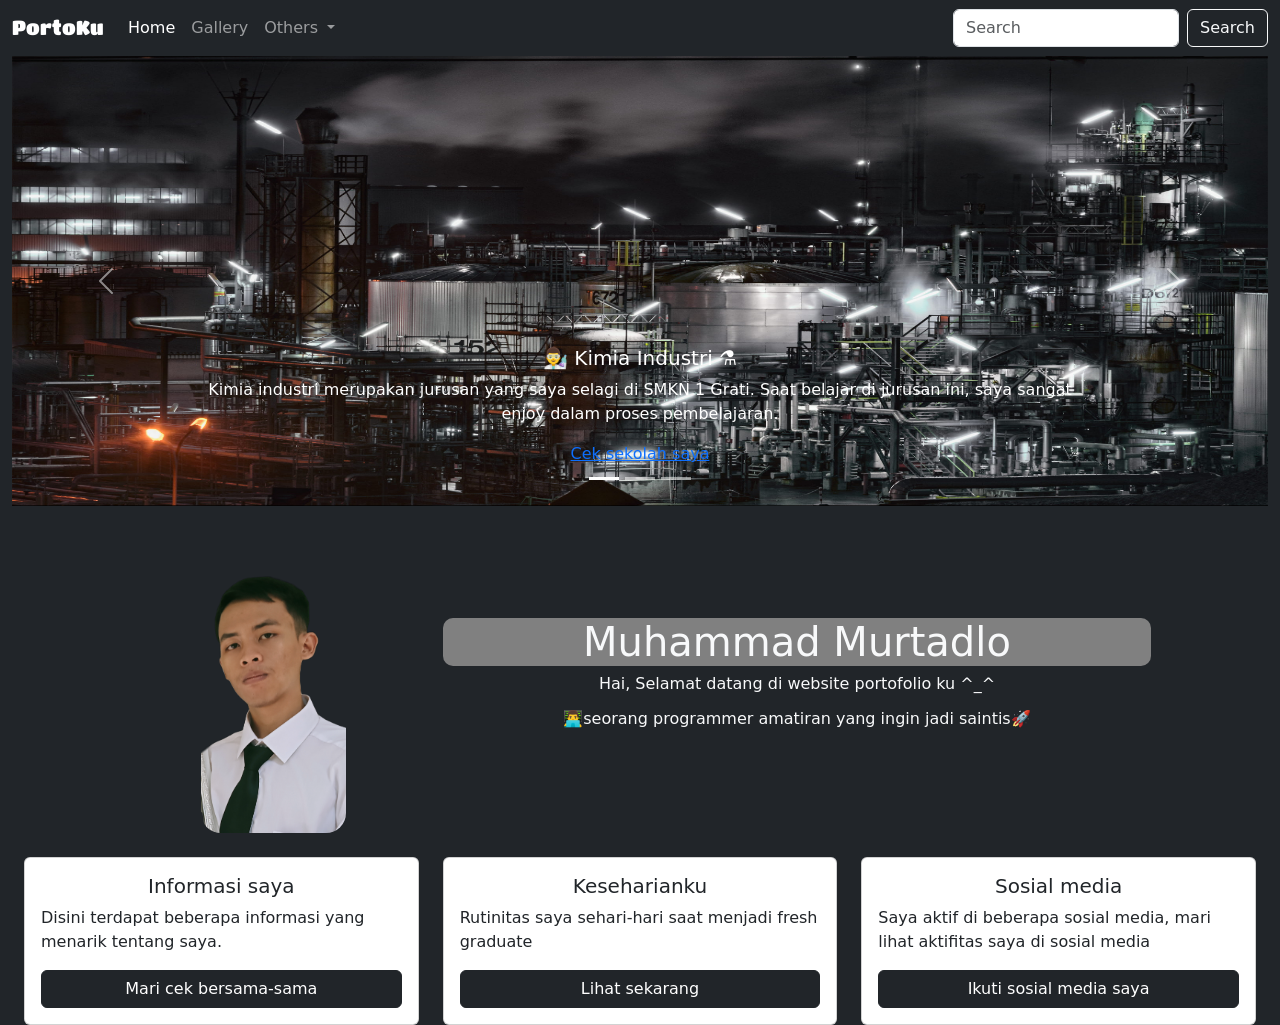
<file: index.html>
<!DOCTYPE html>
<html lang="en">
<head>
    <meta charset="UTF-8">
    <meta http-equiv="X-UA-Compatible" content="IE=edge">
    <meta name="viewport" content="width=device-width, initial-scale=1.0">
    <link rel="stylesheet" href="/assets/style.css">
    <link href="https://cdn.jsdelivr.net/npm/bootstrap@5.1.3/dist/css/bootstrap.min.css" rel="stylesheet" integrity="sha384-1BmE4kWBq78iYhFldvKuhfTAU6auU8tT94WrHftjDbrCEXSU1oBoqyl2QvZ6jIW3" crossorigin="anonymous">
    <title>Tadho - Homepage</title>
</head>
<body>
    <nav class="navbar navbar-expand-lg navbar-dark bg-dark text-light sticky-top">
        <div class="container-fluid">
          <a class="navbar-brand text1" href="/index.html">PortoKu</a>
          <button class="navbar-toggler" type="button" data-bs-toggle="collapse" data-bs-target="#navbarSupportedContent" aria-controls="navbarSupportedContent" aria-expanded="false" aria-label="Toggle navigation">
            <span class="navbar-toggler-icon"></span>
          </button>
          <div class="collapse navbar-collapse" id="navbarSupportedContent">
            <ul class="navbar-nav me-auto mb-2 mb-lg-0">
              <li class="nav-item">
                <a class="nav-link active" aria-current="page" href="/">Home</a>
              </li>
              <li class="nav-item">
                <a class="nav-link" href="gallery">Gallery</a>
              </li>
              <li class="nav-item dropdown">
                <a class="nav-link dropdown-toggle" href="#" id="navbarDropdown" role="button" data-bs-toggle="dropdown" aria-expanded="false">
                  Others
                </a>
                <ul class="dropdown-menu" aria-labelledby="navbarDropdown">
                  <li><a class="dropdown-item" href="/contact">Contac</a></li>
                  <li><a class="dropdown-item" href="/about">About</a></li>
                  <li><hr class="dropdown-divider"></li>
                  <li><a class="dropdown-item" href="/sosmed">Sosmed</a></li>
                </ul>
              </li>

            </ul>
            <form class="d-flex">
              <input class="form-control me-2" type="search" placeholder="Search" aria-label="Search">
              <button class="btn btn-outline-light" type="submit">Search</button>
            </form>
          </div>
        </div>
      </nav>
<!--first layout start-->
      <div class="container-fluid bg-dark text-light" style="height: 100%">
        <!--carousel image-->
        <div id="carouselExampleCaptions" class="carousel slide" data-bs-ride="carousel">
          <div class="carousel-indicators">
            <button type="button" data-bs-target="#carouselExampleCaptions" data-bs-slide-to="0" class="active" aria-current="true" aria-label="Slide 1"></button>
            <button type="button" data-bs-target="#carouselExampleCaptions" data-bs-slide-to="1" aria-label="Slide 2"></button>
            <button type="button" data-bs-target="#carouselExampleCaptions" data-bs-slide-to="2" aria-label="Slide 3"></button>
          </div>
          <div class="carousel-inner ">
            <div class="carousel-item active no-padding" >
              <img src="assets/wallpaperflare.com_wallpaper.jpg" class="d-block w-100" alt="kimia" style="height: 450px;">
              <div class="carousel-caption " >
                <h5>👨‍🔬 Kimia Industri ⚗️</h5>
                <p>Kimia industri merupakan jurusan yang saya selagi di SMKN 1 Grati. Saat belajar di jurusan ini, saya sangat enjoy dalam proses pembelajaran.</p>
                <a href="https://bkksmknegeri1grati.com/">Cek sekolah saya</a>
              </div>
            </div>
            <div class="carousel-item">
              <img src="assets/spacex-uj3hvdfQujI-unsplash.jpg" class="d-block w-100" alt="sains-fisika" style="height: 450px;">
              <div class="carousel-caption ">
                <h5>🚀 Sains 🔭</h5>
                <p>Saya sangat suka dengan sains. Saya mempelajari sains melalui media sosial seperti instagram dan youtube, juga di forum online seperti discord dan quora.</p>
              </div>
            </div>
            <div class="carousel-item">
              <img src="assets/fotis-fotopoulos-DuHKoV44prg-unsplash.jpg" class="d-block w-100" alt="pemrograman" style="height: 450px;">
              <div class="carousel-caption ">
                <h5>🖥️ Programming 👨‍💻</h5>
                <p>Programming adalah salah satu hobi baru saya selain mempelajari sains. Saya mempelajari ini secara otodidak dari youtube dan webLearning</p>
              </div>
            </div>
          </div>
          <button class="carousel-control-prev" type="button" data-bs-target="#carouselExampleCaptions" data-bs-slide="prev">
            <span class="carousel-control-prev-icon" aria-hidden="true"></span>
            <span class="visually-hidden">Previous</span>
          </button>
          <button class="carousel-control-next" type="button" data-bs-target="#carouselExampleCaptions" data-bs-slide="next">
            <span class="carousel-control-next-icon" aria-hidden="true"></span>
            <span class="visually-hidden">Next</span>
          </button>
        </div>
      
          <!--end of carousel image-->
          <div class="container-fluid bg-dark text-light no-padding" style="height: 100%;">
            <div class="row text-center align-items-center">
              <div class="col-sm-1"></div>
              <div class="col-sm-3 g-4 no-padding responsive" style="text-align: center;">
                <img src="/assets/Picsart_22-06-26_13-22-27-195.png" alt="Muhammad Murtadlo" style="width: 50%; height: 50%; border-radius: 20px;"> 
               </div>
              <div class="col-sm-7 g-4" style="text-align: center;">
               <h1 style="background-color: grey; border-radius:10px;">Muhammad Murtadlo  </h1>
               <h6 style="text-align: center;">
                <p>Hai, Selamat datang di website portofolio ku ^_^</p>
                <p>👨‍💻seorang programmer amatiran yang ingin jadi saintis🚀</p>
                </h6>
              </div>
              <div class="col-1"></div>
    
              
          </div>
        
        <div class="row text-dark">
          <div class="col-sm-4 g-4">
            <div class="card">
              <div class="card-body">
                <h5 class="card-title text-center">Informasi saya</h5>
                <p class="card-text">Disini terdapat beberapa informasi yang menarik tentang saya. </p>
                <a href="/gallery" class="btn btn-dark d-block">Mari cek bersama-sama</a>
              </div>
            </div>
          </div>
          <div class="col-sm-4 g-4">
            <div class="card">
              <div class="card-body">
                <h5 class="card-title text-center">Keseharianku</h5>
                <p class="card-text">Rutinitas saya sehari-hari saat menjadi fresh graduate</p>
                <a href="/gallery" class="btn btn-dark d-block">Lihat sekarang</a>
              </div>
            </div>
          </div>
          <div class="col-sm-4 g-4">
            <div class="card">
              <div class="card-body">
                <h5 class="card-title text-center">Sosial media</h5>
                <p class="card-text">Saya aktif di beberapa sosial media, mari lihat aktifitas saya di sosial media</p>
                <a href="https://www.instagram.com/tdh.schwarzen/" class="btn btn-dark d-block">Ikuti sosial media saya</a>
              </div>
            </div>
          </div>
        </div>
      <div>
<!--first layout end-->        
      
    <script src="https://cdn.jsdelivr.net/npm/bootstrap@5.1.3/dist/js/bootstrap.bundle.min.js" integrity="sha384-ka7Sk0Gln4gmtz2MlQnikT1wXgYsOg+OMhuP+IlRH9sENBO0LRn5q+8nbTov4+1p" crossorigin="anonymous"></script>
    
</body>
</html>
</file>
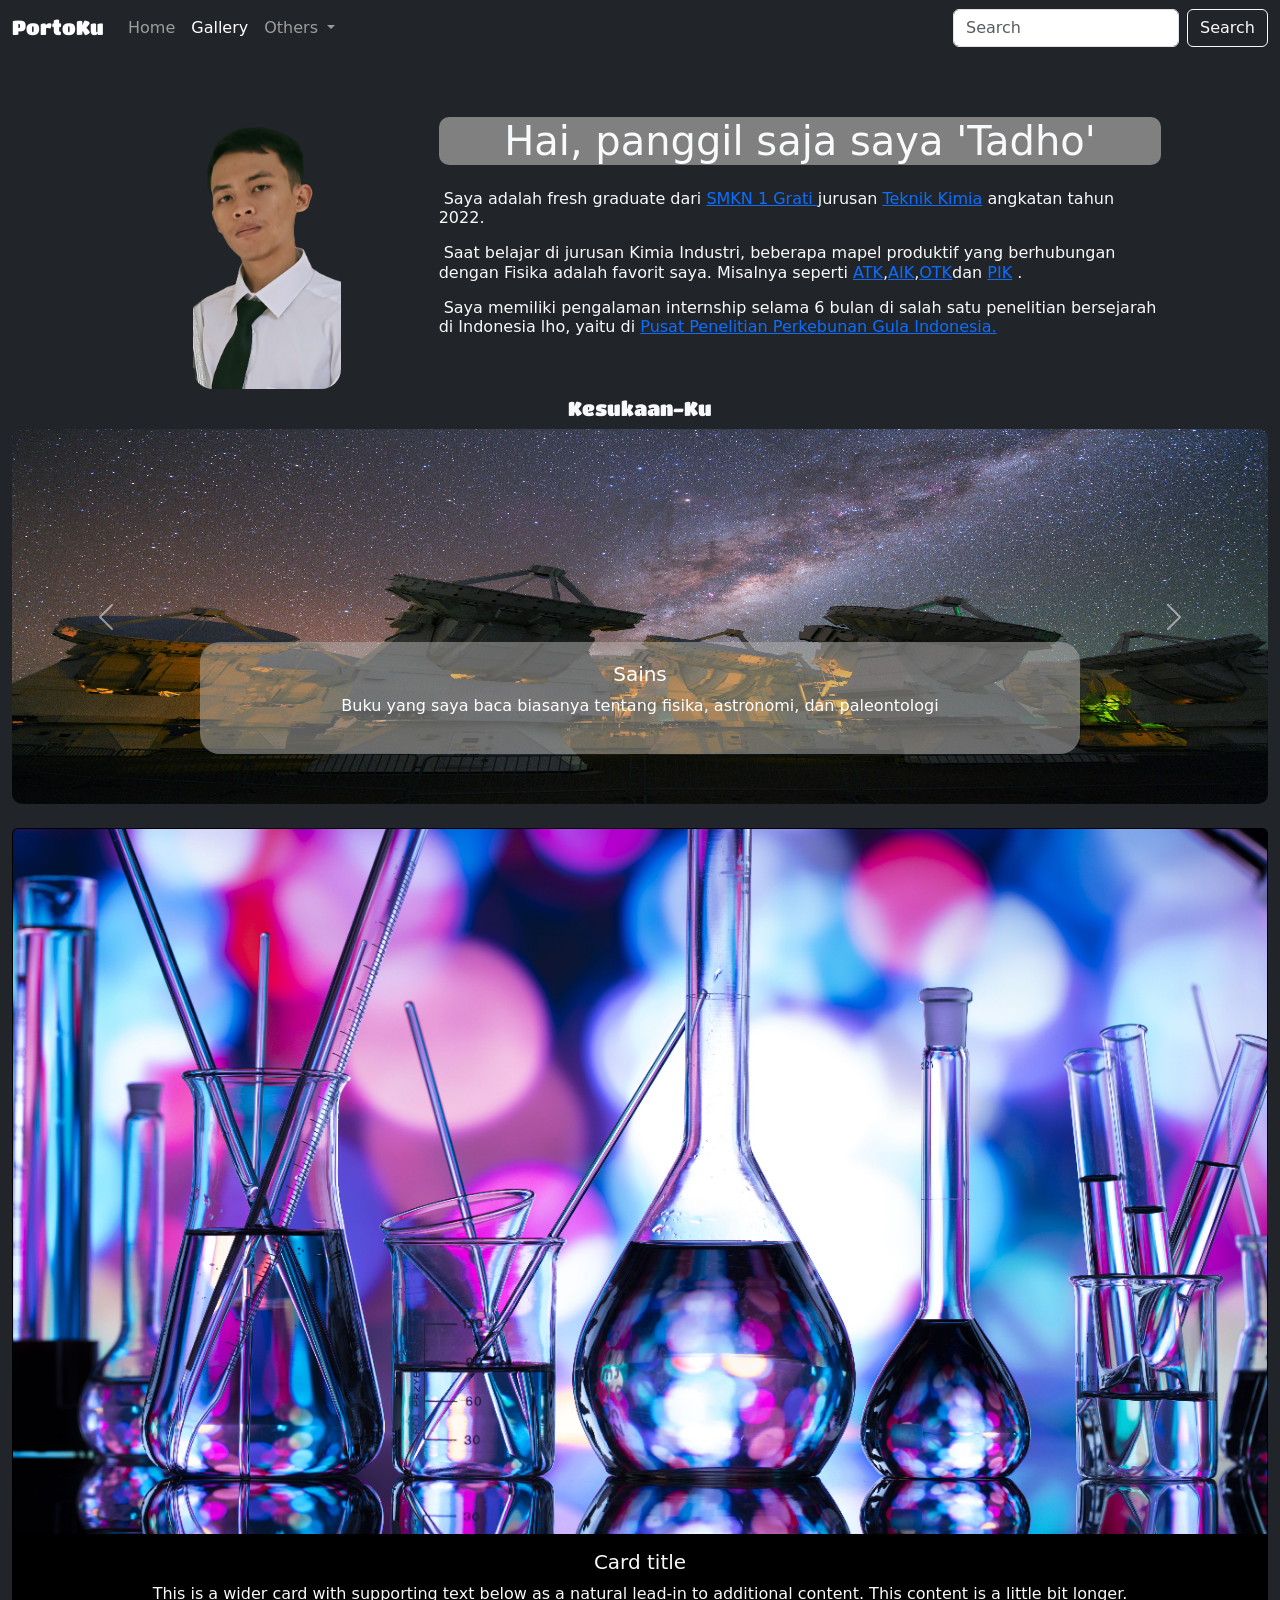
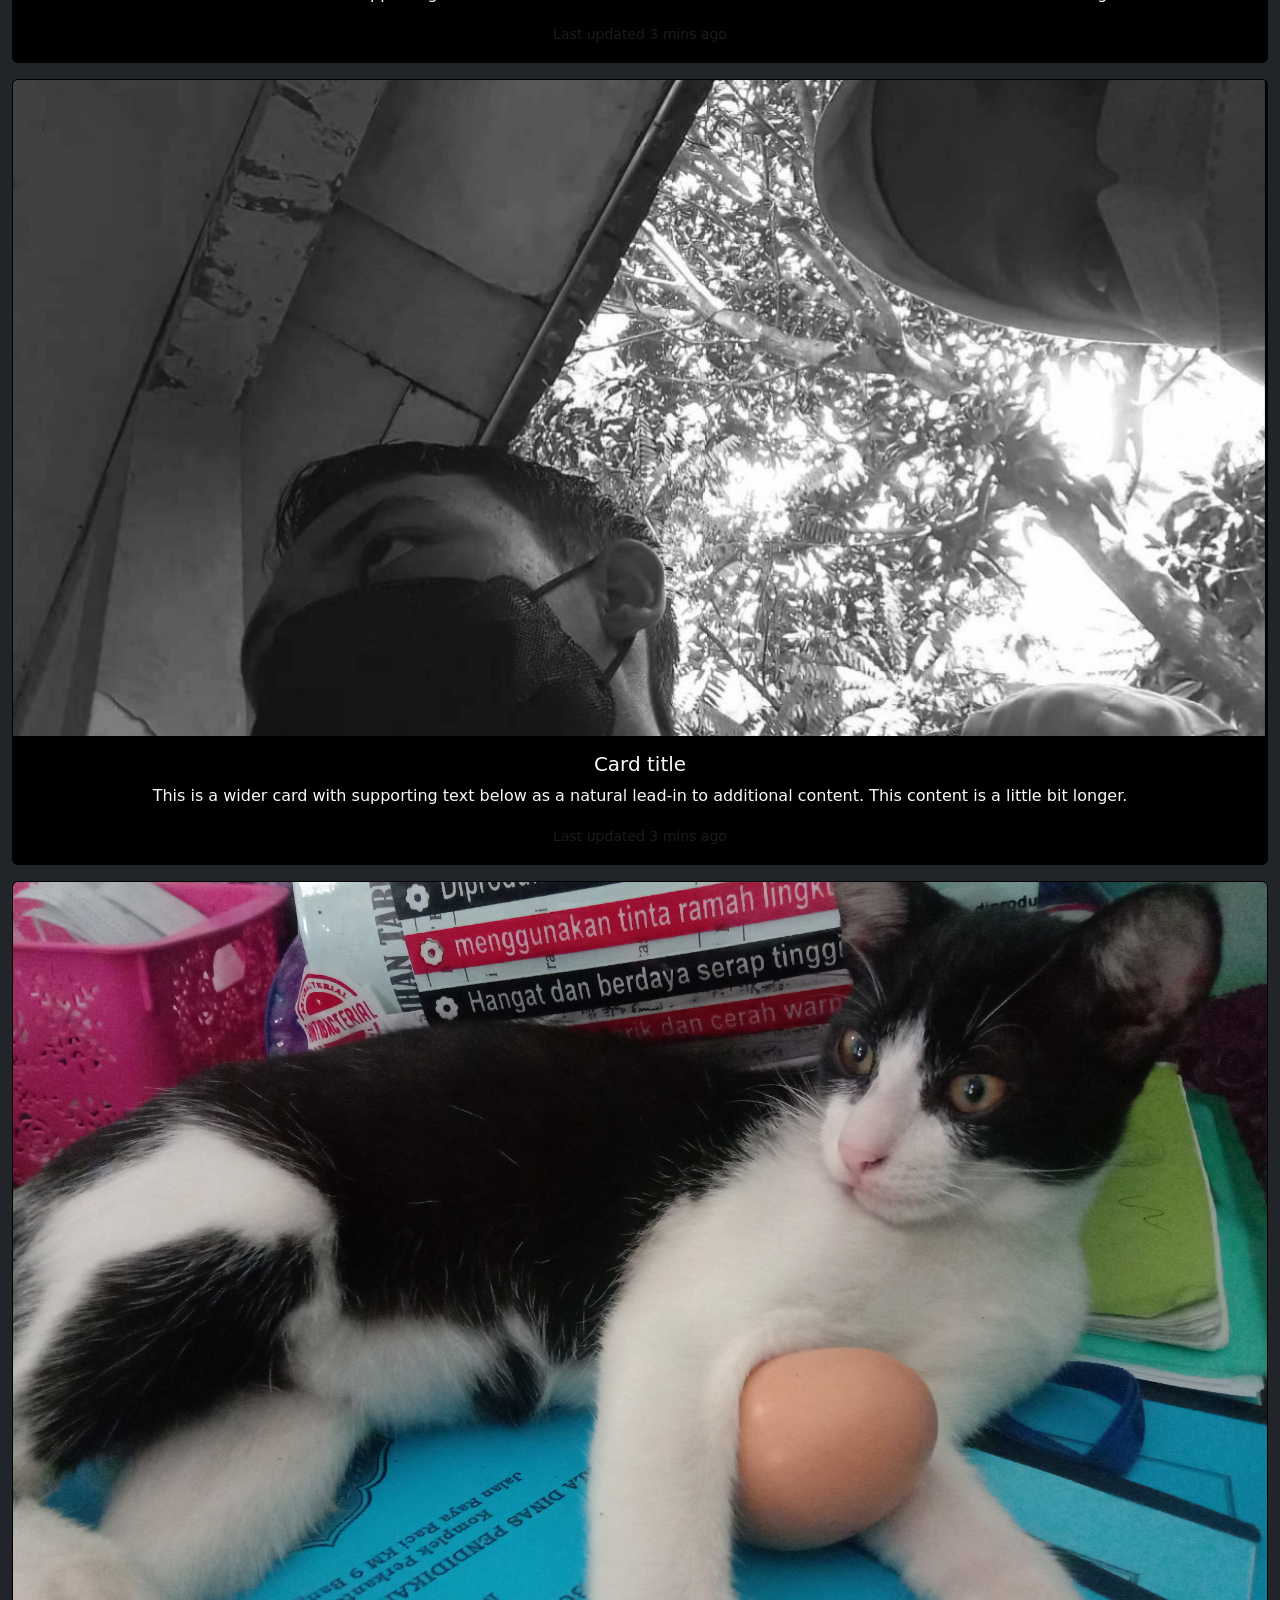
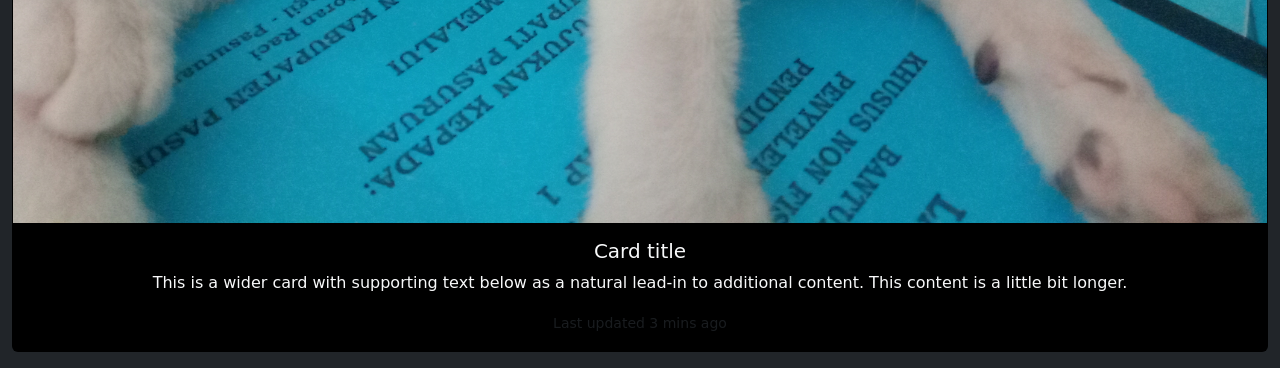
<file: gallery/index.html>
<!DOCTYPE html>
<html lang="en">
<head>
    <meta charset="UTF-8">
    <meta http-equiv="X-UA-Compatible" content="IE=edge">
    <meta name="viewport" content="width=device-width, initial-scale=1.0">
    <link rel="stylesheet" href="/assets/style.css">
    <link href="https://cdn.jsdelivr.net/npm/bootstrap@5.1.3/dist/css/bootstrap.min.css" rel="stylesheet" integrity="sha384-1BmE4kWBq78iYhFldvKuhfTAU6auU8tT94WrHftjDbrCEXSU1oBoqyl2QvZ6jIW3" crossorigin="anonymous">
    <title>Tadho - Homepage</title>
</head>
<body>
    
  <nav class="navbar navbar-expand-lg navbar-dark bg-dark text-light sticky-top">
    <div class="container-fluid">
      <a class="navbar-brand text1" href="/index.html">PortoKu</a>
      <button class="navbar-toggler" type="button" data-bs-toggle="collapse" data-bs-target="#navbarSupportedContent" aria-controls="navbarSupportedContent" aria-expanded="false" aria-label="Toggle navigation">
        <span class="navbar-toggler-icon"></span>
      </button>
      <div class="collapse navbar-collapse" id="navbarSupportedContent">
        <ul class="navbar-nav me-auto mb-2 mb-lg-0">
          <li class="nav-item">
            <a class="nav-link" aria-current="page" href="/">Home</a>
          </li>
          <li class="nav-item">
            <a class="nav-link active" href="/gallery">Gallery</a></li>
            
          </li>
          <li class="nav-item dropdown">
            <a class="nav-link dropdown-toggle" href="#" id="navbarDropdown" role="button" data-bs-toggle="dropdown" aria-expanded="false">
              Others
            </a>
            <ul class="dropdown-menu" aria-labelledby="navbarDropdown">
              <li><a class="dropdown-item" href="/contact">Contac</a></li>
              <li><a class="dropdown-item" href="/about">about</a><li>
              <li><hr class="dropdown-divider"></li>
              <li><a class="dropdown-item" href="/sosmed">Sosmed</a></li>
            </ul>
          </li>

        </ul>
        <form class="d-flex">
          <input class="form-control me-2" type="search" placeholder="Search" aria-label="Search">
          <button class="btn btn-outline-light" type="submit">Search</button>
        </form>
      </div>
    </div>
  </nav>
<!--first layout start-->
      <div class="container-fluid bg-dark text-light no-padding" style="height: 100%;">
        <div class="row text-center align-items-center">
          <div class="col-sm-1"></div>
          <div class="col-sm-3 g-4 no-padding" style="text-align: center;">
            <img src="/assets/Picsart_22-06-26_13-22-27-195.png" alt="my img" style="width: 50%; height: 50%; border-radius: 20px;"> 
           </div>
          <div class="col-sm-7 g-4" style="text-align: center;">
           <h1 style="background-color: grey; border-radius:10px;">Hai, panggil saja saya 'Tadho'  </h1>
           <h6 class="mt-4" style="text-align: start;">
             <p style="text-indent: 5px;">Saya adalah fresh graduate dari <a href="https://bkksmknegeri1grati.com/"> SMKN 1 Grati </a> jurusan <a href="https://smkn2cmi.sch.id/kimia/#:~:text=Teknik%20Kimia%20Industri%20adalah%20Program,dll.%20Lulusan%20Teknik%20Kimia%20Industri"> Teknik Kimia</a> angkatan tahun 2022.</p>
             <p style="text-indent: 5px;">Saat belajar di jurusan Kimia Industri, beberapa mapel produktif yang berhubungan dengan Fisika adalah favorit saya. Misalnya seperti <a href="https://lms.akprind.ac.id/course/info.php?id=209">ATK</a>,<a href="https://indrawibawads.wordpress.com/bahan-kuliah-teknik-kimia/alat-industri-kimia-aik/">AIK</a>,<a href="https://radiks.wordpress.com/2010/09/15/operasi-teknik-kimia/">OTK</a>dan <a href="http://repository.lppm.unila.ac.id/12925/1/Yuli%20Darni_PIK_Hibah%20Dikti_2019.pdf">PIK</a> . </p>
             <P style="text-indent: 5px;">Saya memiliki pengalaman internship selama 6 bulan di salah satu penelitian bersejarah di Indonesia lho, yaitu di <a href="https://p3gi.co.id/">Pusat Penelitian Perkebunan Gula Indonesia.</a></P>
            </h6>
          </div>
          <div class="col-1"></div>

          
      </div>
      <!--firs carousel img-->
      
        <div class="row align-items-center ml-4 mt-2">
           <div class="col-12 text-center" >
            <h3 class="text1 text-light">Kesukaan-Ku </h3> 
            <div id="carouselExampleFade" class="carousel slide carousel-fade mt-2" data-bs-ride="carousel" >
              <div class="carousel-inner col-10" style="border-radius: 10px;" >
                <div class="carousel-item active no-padding" >
                  <img src="/assets/satellite.jpg" class="d-block w-100" alt="telescpe" style="height: 375px;">
                  <div class="carousel-caption " style="bottom: 50px; background-color: rgba(179, 178, 178, 0.514);border-radius: 20px;">
                    <h5> Sains </h5>
                    <p>Buku yang saya baca biasanya tentang fisika, astronomi, dan paleontologi</p>
                  </div>
                </div>
                
                <div class="carousel-item no-padding" >
                  <img src="/assets/kucingmager.jpg" class="d-block w-100" alt="kucingku" style="height: 375px;">
                  <div class="carousel-caption text-dark" style="bottom: 50px;background-color: rgba(179, 178, 178, 0.514);border-radius: 20px;">
                    <h5> Kucing </h5>
                    <p>Kucing adalah hewan yang suka mager-mageran dan terkadang lucu</p>
                  </div>
                </div>
                <div class="carousel-item no-padding" >
                  <img src="/assets/IMG_20220626_173148.JPG" class="d-block w-100" alt="me&fika♡" style="height: 375px;">
                  <div class="carousel-caption text-light" style=" background-color: rgba(179, 178, 178, 0.514);border-radius: 20px; bottom: 50px;">
                    <h5> Dirinya </h5>
                    <p>Kesukaan ku adalah saat-saat bersama <a href="https://tado3002.github.io/tado-project/cobadipencet.html">dirinya</a></p>
                  </div>
                </div>
                <div class="carousel-item no-padding" >
                  <img src="/assets/348629.jpg" class="d-block w-100" alt="tankT90" style="height: 375px;">
                  <div class="carousel-caption text-dark" style="bottom: 50px;background-color: rgba(179, 178, 178, 0.514);border-radius: 20px;">
                    <h5> Teknologi militer </h5>
                    <h6><p>Saya suka membaca atau menonton chanel di youtube tentang mekanisme suatu teknologi militer</p><h6>
                  </div>
                </div>
              </div>
              <button class="carousel-control-prev" type="button" data-bs-target="#carouselExampleFade" data-bs-slide="prev">
                <span class="carousel-control-prev-icon" aria-hidden="true"></span>
                <span class="visually-hidden">Previous</span>
              </button>
              <button class="carousel-control-next" type="button" data-bs-target="#carouselExampleFade" data-bs-slide="next">
                <span class="carousel-control-next-icon" aria-hidden="true"></span>
                <span class="visually-hidden">Next</span>
              </button>
            </div>
          <div>
        </div>
        <div class="card mb-3 bg-black cols-lg-6 mt-4">
          <img src="/assets/wallpaperbetter.com_1366x768.jpg" class="card-img-top" alt="..." style="height: fit-content;">
          <div class="card-body text-light">
            <h5 class="card-title">Card title</h5>
            <p class="card-text">This is a wider card with supporting text below as a natural lead-in to additional content. This content is a little bit longer.</p>
            <p class="card-text"><small class="text-muted">Last updated 3 mins ago</small></p>
          </div>
        </div>
        <div class="card mb-3 bg-black cols-lg-6">
          <img src="/assets/IMG_20220626_173148.JPG" class="card-img-top" alt="..." style="height: fit-content;">
          <div class="card-body text-light">
            <h5 class="card-title">Card title</h5>
            <p class="card-text">This is a wider card with supporting text below as a natural lead-in to additional content. This content is a little bit longer.</p>
            <p class="card-text"><small class="text-muted">Last updated 3 mins ago</small></p>
          </div>
        </div>
        <div class="card mb-3 bg-black cols-lg-6">
          <img src="/assets/kucingmager.jpg" class="card-img-top" alt="..." style="height: fit-content;">
          <div class="card-body text-light">
            <h5 class="card-title">Card title</h5>
            <p class="card-text">This is a wider card with supporting text below as a natural lead-in to additional content. This content is a little bit longer.</p>
            <p class="card-text"><small class="text-muted">Last updated 3 mins ago</small></p>
          </div>
        </div>
        
<!--first layout end-->  
      <script src="https://cdn.jsdelivr.net/npm/bootstrap@5.1.3/dist/js/bootstrap.bundle.min.js" integrity="sha384-ka7Sk0Gln4gmtz2MlQnikT1wXgYsOg+OMhuP+IlRH9sENBO0LRn5q+8nbTov4+1p" crossorigin="anonymous"></script>
    
</body>
</html>
</file>
<file: assets/style.css>
@import url("https://fonts.googleapis.com/css2?family=Titan+One&display=swap");
.text1{
    font-family: "Titan One", cursive;
    font-size: 20px;
    outline-color: aliceblue;
    color: black;
}
</file>
